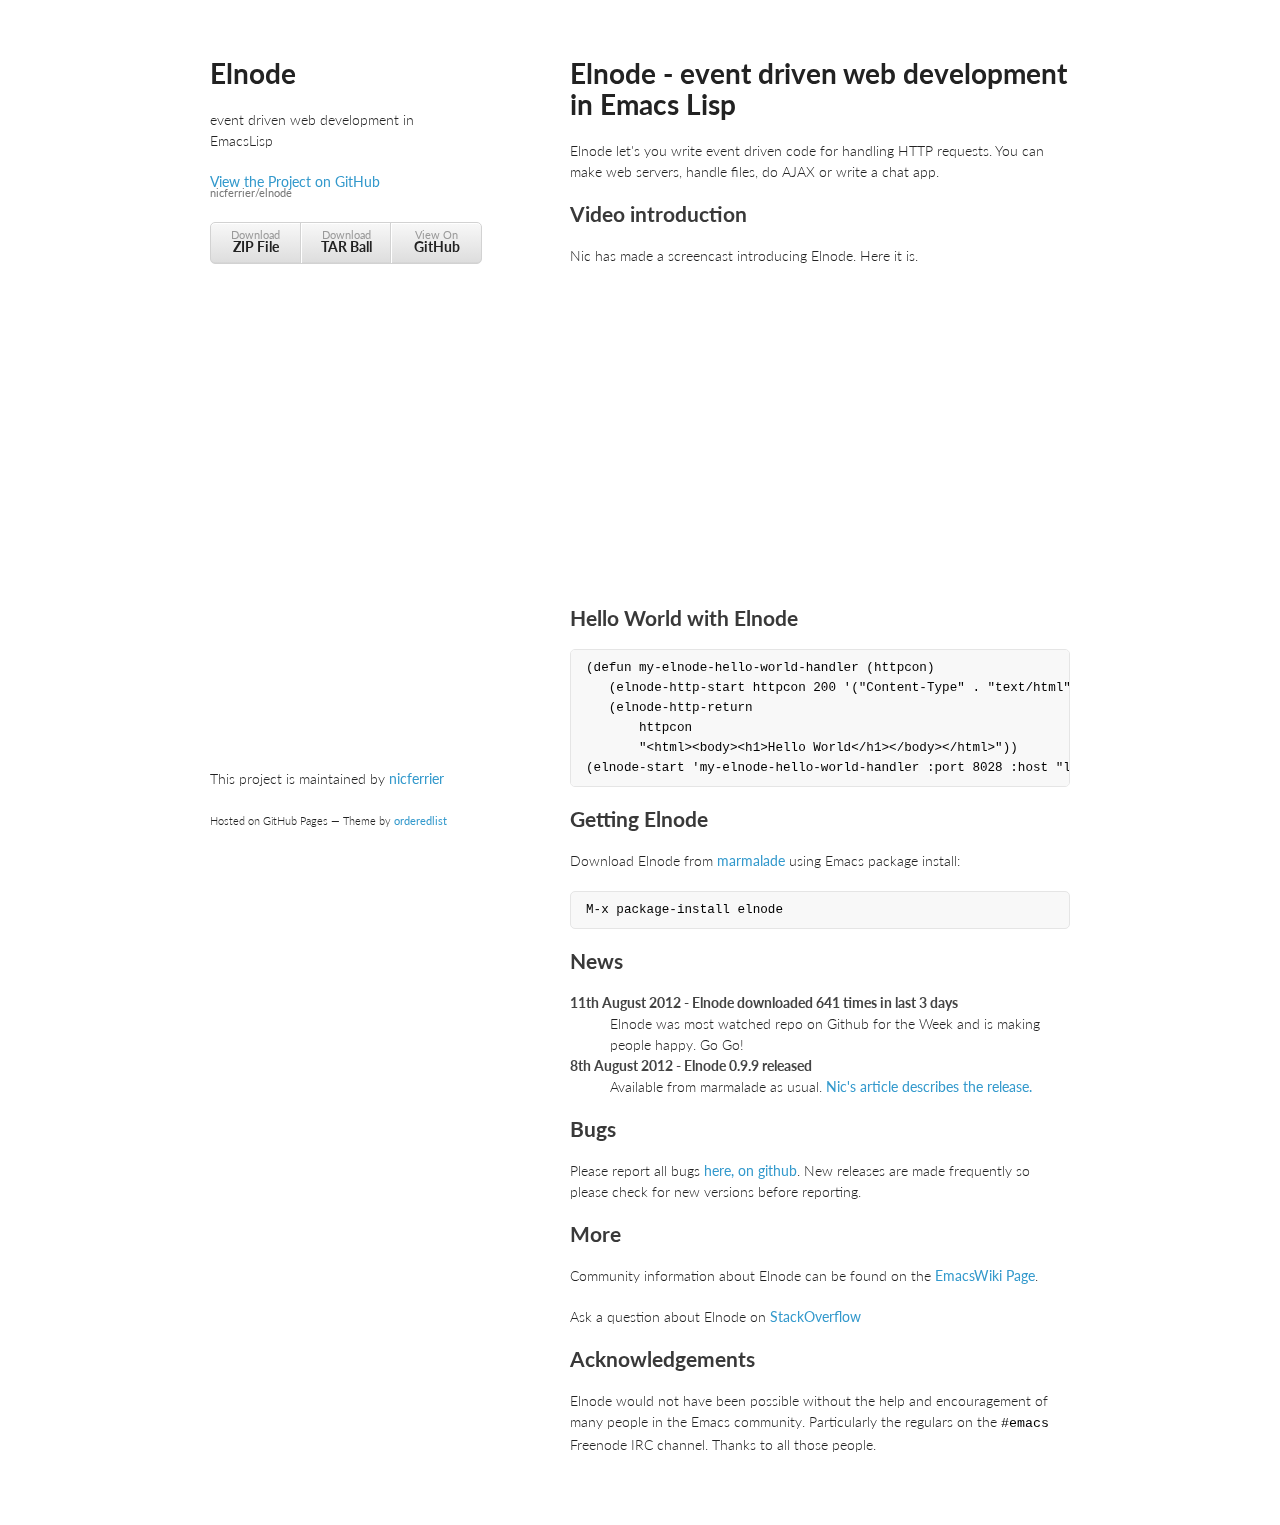
<file: index.html>
<!doctype html>
<html>
  <head>
    <meta charset="utf-8">
    <meta http-equiv="X-UA-Compatible" content="chrome=1">
    <title>Elnode by nicferrier</title>

    <link rel="stylesheet" href="stylesheets/styles.css">
    <link rel="stylesheet" href="stylesheets/pygment_trac.css">
    <meta name="viewport" content="width=device-width, initial-scale=1, user-scalable=no">
    <!--[if lt IE 9]>
    <script src="//html5shiv.googlecode.com/svn/trunk/html5.js"></script>
    <![endif]-->
  </head>
  <body>
    <div class="wrapper">
      <header>
        <h1>Elnode</h1>
        <p>event driven web development in EmacsLisp</p>
        <p class="view"><a href="https://github.com/nicferrier/elnode">View the Project on GitHub <small>nicferrier/elnode</small></a></p>
        <ul>
          <li><a href="https://github.com/nicferrier/elnode/zipball/master">Download <strong>ZIP File</strong></a></li>
          <li><a href="https://github.com/nicferrier/elnode/tarball/master">Download <strong>TAR Ball</strong></a></li>
          <li><a href="https://github.com/nicferrier/elnode">View On <strong>GitHub</strong></a></li>
        </ul>
      </header>
      <section>
        <h1>Elnode - event driven web development in Emacs Lisp</h1>

<p>Elnode let's you write event driven code for handling HTTP requests. You can make web servers, handle files, do AJAX or write a chat app.</p>

<h2>Video introduction</h2>

<p>Nic has made a screencast introducing Elnode. Here it is.</p>

<iframe width="560" height="315" 
        src="http://www.youtube.com/embed/TR7DPvEi7Jg" frameborder="0" 
        allowfullscreen>
</iframe>

<br/>

<h2>Hello World with Elnode</h2>

<pre><code>(defun my-elnode-hello-world-handler (httpcon)
   (elnode-http-start httpcon 200 '("Content-Type" . "text/html"))
   (elnode-http-return 
       httpcon 
       "&lt;html&gt;&lt;body&gt;&lt;h1&gt;Hello World&lt;/h1&gt;&lt;/body&gt;&lt;/html&gt;"))
(elnode-start 'my-elnode-hello-world-handler :port 8028 :host "localhost")
</code></pre>

<h2>Getting Elnode</h2>

<p>Download Elnode from <a href="http://marmalade-repo.org/packages/elnode">marmalade</a> using Emacs package install:</p>

<pre><code>M-x package-install elnode
</code></pre>

<h2>News</h2>

<dl>
    <dt>11th August 2012 - Elnode downloaded 641 times in last 3 days</dt>
    <dd>Elnode was most watched repo on Github for the Week and is making people happy. Go Go!</dd>
    <dt>8th August 2012 - Elnode 0.9.9 released</dt>
    <dd>Available from marmalade as usual. 
    <a href="http://nic.ferrier.me.uk/blog/2012_08/elnode-nears-1-point-0">Nic's article describes the release.</a>
    </dd>
</dl>

<h2>Bugs</h2>

<p>Please report all bugs <a
href="https://github.com/nicferrier/elnode/issues">here, on
github</a>. New releases are made frequently so please check for new
versions before reporting.</p>

<h2>More</h2>

<p>Community information about Elnode can be found on the <a href="http://emacswiki.org/wiki/Elnode">EmacsWiki Page</a>.</p>

<p>Ask a question about Elnode on <a href="http://stackoverflow.com/questions/tagged/elnode">StackOverflow</a>

<h2>Acknowledgements</h2>

<p>Elnode would not have been possible without the help and encouragement of many people in the Emacs community. 
Particularly the regulars on the <code>#emacs</code> Freenode IRC channel. Thanks to all those people.</p>
      </section>
      <footer>
        <p>This project is maintained by <a href="https://github.com/nicferrier">nicferrier</a></p>
        <p><small>Hosted on GitHub Pages &mdash; Theme by <a href="https://github.com/orderedlist">orderedlist</a></small></p>
      </footer>
    </div>
    <script src="javascripts/scale.fix.js"></script>
              <script type="text/javascript">
            var gaJsHost = (("https:" == document.location.protocol) ? "https://ssl." : "http://www.");
            document.write(unescape("%3Cscript src='" + gaJsHost + "google-analytics.com/ga.js' type='text/javascript'%3E%3C/script%3E"));
          </script>
          <script type="text/javascript">
            try {
              var pageTracker = _gat._getTracker("UA-24502836-4");
            pageTracker._trackPageview();
            } catch(err) {}
          </script>

  </body>
</html>
</file>
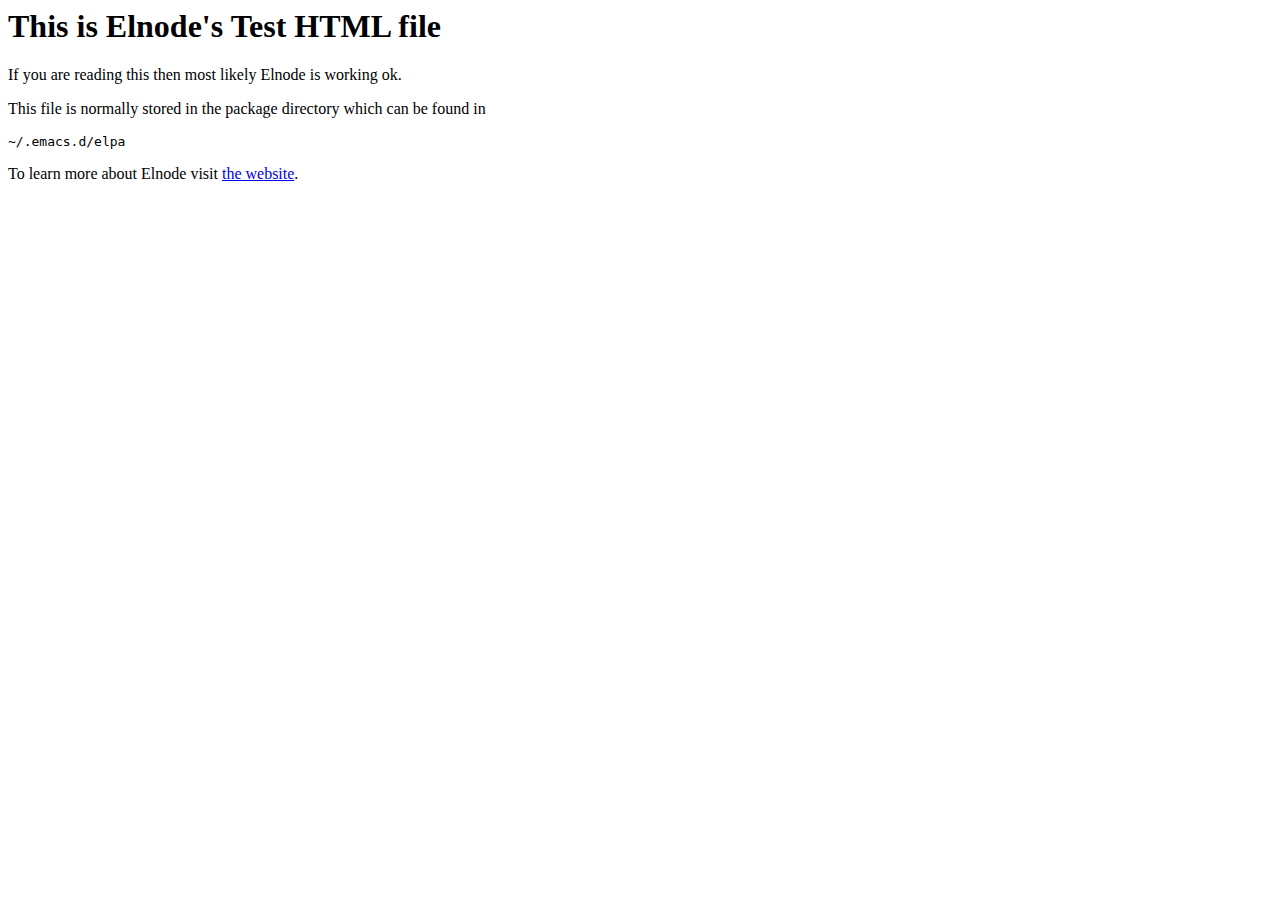
<file: default-webserver-test.html>
<html>
<body>
<h1>This is Elnode's Test HTML file</h1>
<p>If you are reading this then most likely Elnode is working ok.</p>

<p>This file is normally stored in the package directory which can be found in</p>

<pre>
~/.emacs.d/elpa
</pre>

<p>To learn more about Elnode visit <a href="http://elnode.org">the website</a>.</p>

</body>
</html>
</file>
<file: stylesheets/styles.css>
@import url(https://fonts.googleapis.com/css?family=Lato:300italic,700italic,300,700);

body {
  padding:50px;
  font:14px/1.5 Lato, "Helvetica Neue", Helvetica, Arial, sans-serif;
  color:#222;
  font-weight:300;
}

h1, h2, h3, h4, h5, h6 {
  color:#222;
  margin:0 0 20px;
}

p, ul, ol, table, pre, dl {
  margin:0 0 20px;
}

h1, h2, h3 {
  line-height:1.1;
}

h1 {
  font-size:28px;
}

h2 {
  color:#393939;
}

h3, h4, h5, h6 {
  color:#494949;
}

a {
  color:#39c;
  font-weight:400;
  text-decoration:none;
}

a small {
  font-size:11px;
  color:#777;
  margin-top:-0.6em;
  display:block;
}

.wrapper {
  width:860px;
  margin:0 auto;
}

blockquote {
  border-left:1px solid #e5e5e5;
  margin:0;
  padding:0 0 0 20px;
  font-style:italic;
}

code, pre {
  font-family: Monaco, courier, monospace;
  color:#000;
  font-size:0.95em;
}

pre {
  padding:8px 15px;
  background: #f8f8f8;  
  border-radius:5px;
  border:1px solid #e5e5e5;
  overflow-x: auto;
}

table {
  width:100%;
  border-collapse:collapse;
}

th, td {
  text-align:left;
  padding:5px 10px;
  border-bottom:1px solid #e5e5e5;
}

dt {
  color:#444;
  font-weight:700;
}

th {
  color:#444;
}

img {
  max-width:100%;
}

header {
  width:270px;
  float:left;
  position:fixed;
}

header ul {
  list-style:none;
  height:40px;
  
  padding:0;
  
  background: #eee;
  background: -moz-linear-gradient(top, #f8f8f8 0%, #dddddd 100%);
  background: -webkit-gradient(linear, left top, left bottom, color-stop(0%,#f8f8f8), color-stop(100%,#dddddd));
  background: -webkit-linear-gradient(top, #f8f8f8 0%,#dddddd 100%);
  background: -o-linear-gradient(top, #f8f8f8 0%,#dddddd 100%);
  background: -ms-linear-gradient(top, #f8f8f8 0%,#dddddd 100%);
  background: linear-gradient(top, #f8f8f8 0%,#dddddd 100%);
  
  border-radius:5px;
  border:1px solid #d2d2d2;
  box-shadow:inset #fff 0 1px 0, inset rgba(0,0,0,0.03) 0 -1px 0;
  width:270px;
}

header li {
  width:89px;
  float:left;
  border-right:1px solid #d2d2d2;
  height:40px;
}

header ul a {
  line-height:1;
  font-size:11px;
  color:#999;
  display:block;
  text-align:center;
  padding-top:6px;
  height:40px;
}

strong {
  color:#222;
  font-weight:700;
}

header ul li + li {
  width:88px;
  border-left:1px solid #fff;
}

header ul li + li + li {
  border-right:none;
  width:89px;
}

header ul a strong {
  font-size:14px;
  display:block;
  color:#222;
}

section {
  width:500px;
  float:right;
  padding-bottom:50px;
}

small {
  font-size:11px;
}

hr {
  border:0;
  background:#e5e5e5;
  height:1px;
  margin:0 0 20px;
}

footer {
  width:270px;
  float:left;
  position:fixed;
  bottom:50px;
}

@media print, screen and (max-width: 960px) {
  
  div.wrapper {
    width:auto;
    margin:0;
  }
  
  header, section, footer {
    float:none;
    position:static;
    width:auto;
  }
  
  header {
    padding-right:320px;
  }
  
  section {
    border:1px solid #e5e5e5;
    border-width:1px 0;
    padding:20px 0;
    margin:0 0 20px;
  }
  
  header a small {
    display:inline;
  }
  
  header ul {
    position:absolute;
    right:50px;
    top:52px;
  }
}

@media print, screen and (max-width: 720px) {
  body {
    word-wrap:break-word;
  }
  
  header {
    padding:0;
  }
  
  header ul, header p.view {
    position:static;
  }
  
  pre, code {
    word-wrap:normal;
  }
}

@media print, screen and (max-width: 480px) {
  body {
    padding:15px;
  }
  
  header ul {
    display:none;
  }
}

@media print {
  body {
    padding:0.4in;
    font-size:12pt;
    color:#444;
  }
}
</file>
<file: stylesheets/pygment_trac.css>
.highlight  { background: #ffffff; }
.highlight .c { color: #999988; font-style: italic } /* Comment */
.highlight .err { color: #a61717; background-color: #e3d2d2 } /* Error */
.highlight .k { font-weight: bold } /* Keyword */
.highlight .o { font-weight: bold } /* Operator */
.highlight .cm { color: #999988; font-style: italic } /* Comment.Multiline */
.highlight .cp { color: #999999; font-weight: bold } /* Comment.Preproc */
.highlight .c1 { color: #999988; font-style: italic } /* Comment.Single */
.highlight .cs { color: #999999; font-weight: bold; font-style: italic } /* Comment.Special */
.highlight .gd { color: #000000; background-color: #ffdddd } /* Generic.Deleted */
.highlight .gd .x { color: #000000; background-color: #ffaaaa } /* Generic.Deleted.Specific */
.highlight .ge { font-style: italic } /* Generic.Emph */
.highlight .gr { color: #aa0000 } /* Generic.Error */
.highlight .gh { color: #999999 } /* Generic.Heading */
.highlight .gi { color: #000000; background-color: #ddffdd } /* Generic.Inserted */
.highlight .gi .x { color: #000000; background-color: #aaffaa } /* Generic.Inserted.Specific */
.highlight .go { color: #888888 } /* Generic.Output */
.highlight .gp { color: #555555 } /* Generic.Prompt */
.highlight .gs { font-weight: bold } /* Generic.Strong */
.highlight .gu { color: #800080; font-weight: bold; } /* Generic.Subheading */
.highlight .gt { color: #aa0000 } /* Generic.Traceback */
.highlight .kc { font-weight: bold } /* Keyword.Constant */
.highlight .kd { font-weight: bold } /* Keyword.Declaration */
.highlight .kn { font-weight: bold } /* Keyword.Namespace */
.highlight .kp { font-weight: bold } /* Keyword.Pseudo */
.highlight .kr { font-weight: bold } /* Keyword.Reserved */
.highlight .kt { color: #445588; font-weight: bold } /* Keyword.Type */
.highlight .m { color: #009999 } /* Literal.Number */
.highlight .s { color: #d14 } /* Literal.String */
.highlight .na { color: #008080 } /* Name.Attribute */
.highlight .nb { color: #0086B3 } /* Name.Builtin */
.highlight .nc { color: #445588; font-weight: bold } /* Name.Class */
.highlight .no { color: #008080 } /* Name.Constant */
.highlight .ni { color: #800080 } /* Name.Entity */
.highlight .ne { color: #990000; font-weight: bold } /* Name.Exception */
.highlight .nf { color: #990000; font-weight: bold } /* Name.Function */
.highlight .nn { color: #555555 } /* Name.Namespace */
.highlight .nt { color: #000080 } /* Name.Tag */
.highlight .nv { color: #008080 } /* Name.Variable */
.highlight .ow { font-weight: bold } /* Operator.Word */
.highlight .w { color: #bbbbbb } /* Text.Whitespace */
.highlight .mf { color: #009999 } /* Literal.Number.Float */
.highlight .mh { color: #009999 } /* Literal.Number.Hex */
.highlight .mi { color: #009999 } /* Literal.Number.Integer */
.highlight .mo { color: #009999 } /* Literal.Number.Oct */
.highlight .sb { color: #d14 } /* Literal.String.Backtick */
.highlight .sc { color: #d14 } /* Literal.String.Char */
.highlight .sd { color: #d14 } /* Literal.String.Doc */
.highlight .s2 { color: #d14 } /* Literal.String.Double */
.highlight .se { color: #d14 } /* Literal.String.Escape */
.highlight .sh { color: #d14 } /* Literal.String.Heredoc */
.highlight .si { color: #d14 } /* Literal.String.Interpol */
.highlight .sx { color: #d14 } /* Literal.String.Other */
.highlight .sr { color: #009926 } /* Literal.String.Regex */
.highlight .s1 { color: #d14 } /* Literal.String.Single */
.highlight .ss { color: #990073 } /* Literal.String.Symbol */
.highlight .bp { color: #999999 } /* Name.Builtin.Pseudo */
.highlight .vc { color: #008080 } /* Name.Variable.Class */
.highlight .vg { color: #008080 } /* Name.Variable.Global */
.highlight .vi { color: #008080 } /* Name.Variable.Instance */
.highlight .il { color: #009999 } /* Literal.Number.Integer.Long */

.type-csharp .highlight .k { color: #0000FF }
.type-csharp .highlight .kt { color: #0000FF }
.type-csharp .highlight .nf { color: #000000; font-weight: normal }
.type-csharp .highlight .nc { color: #2B91AF }
.type-csharp .highlight .nn { color: #000000 }
.type-csharp .highlight .s { color: #A31515 }
.type-csharp .highlight .sc { color: #A31515 }
</file>
